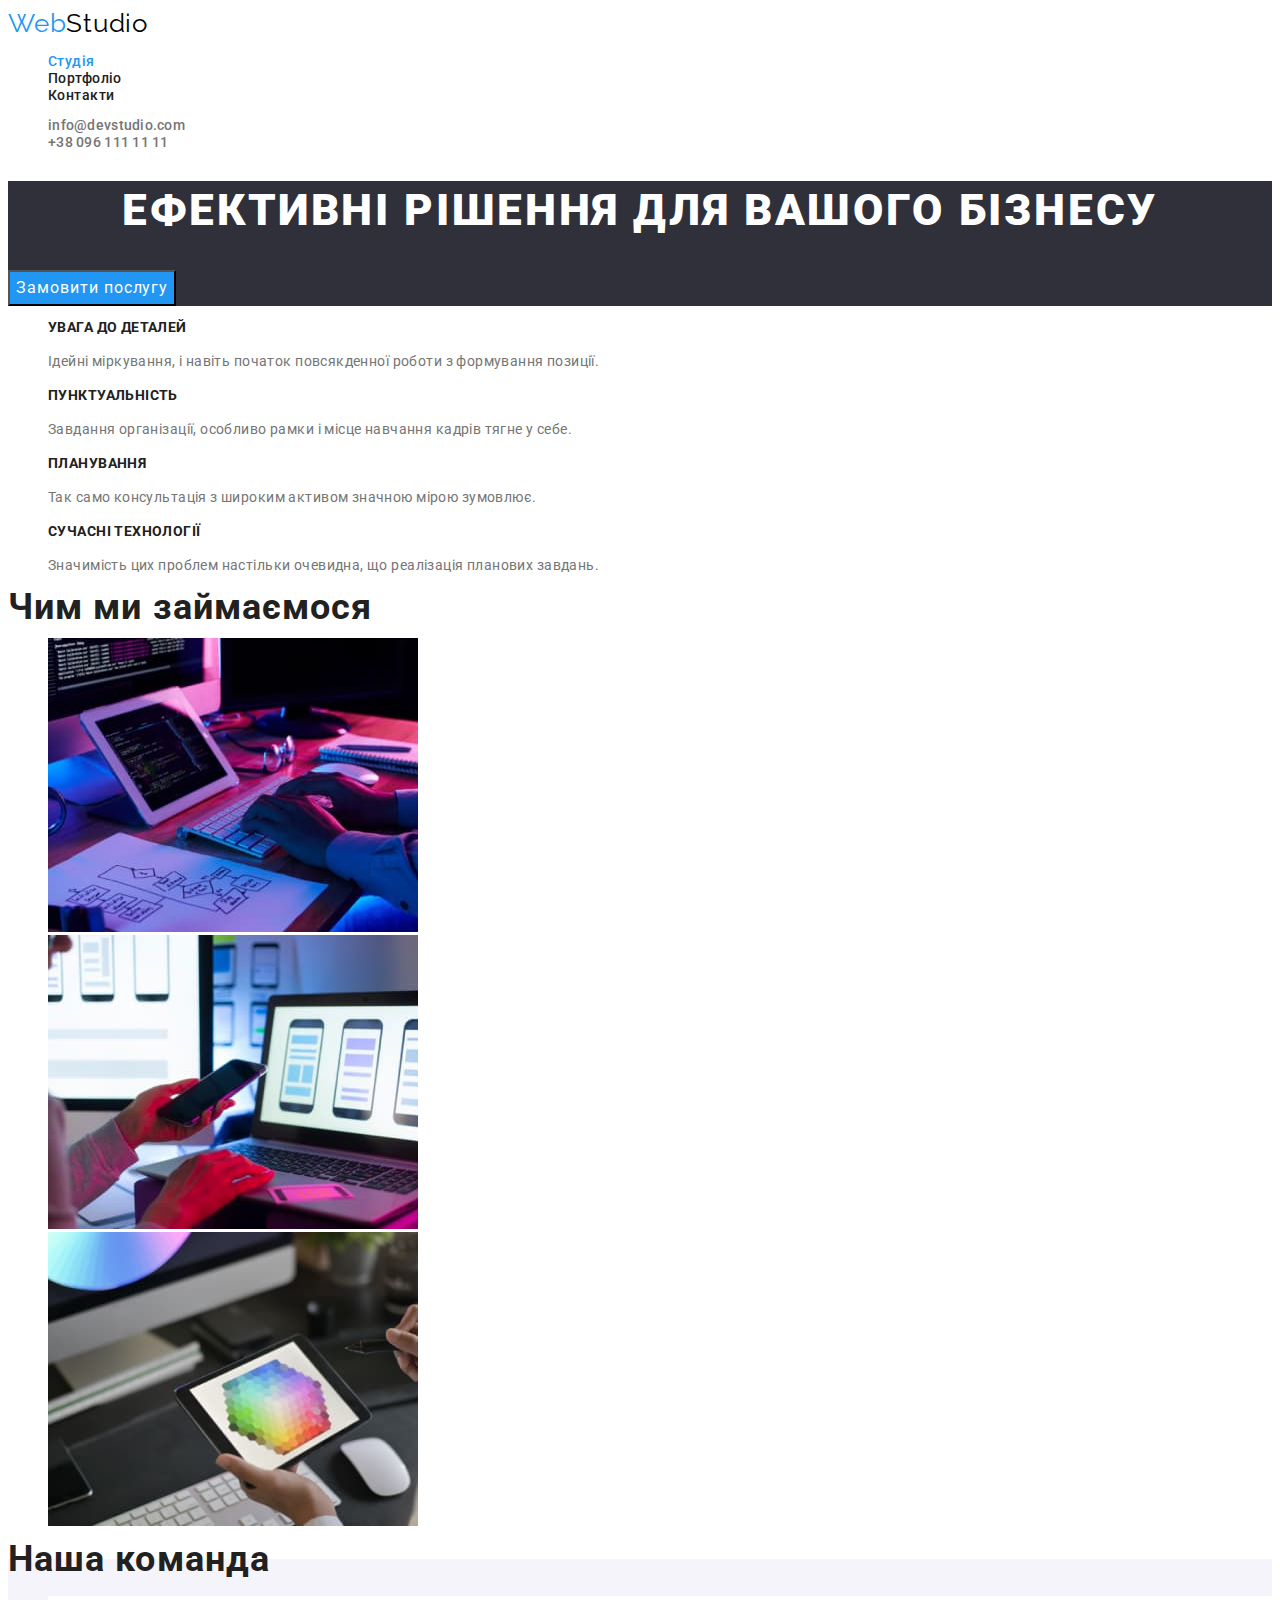
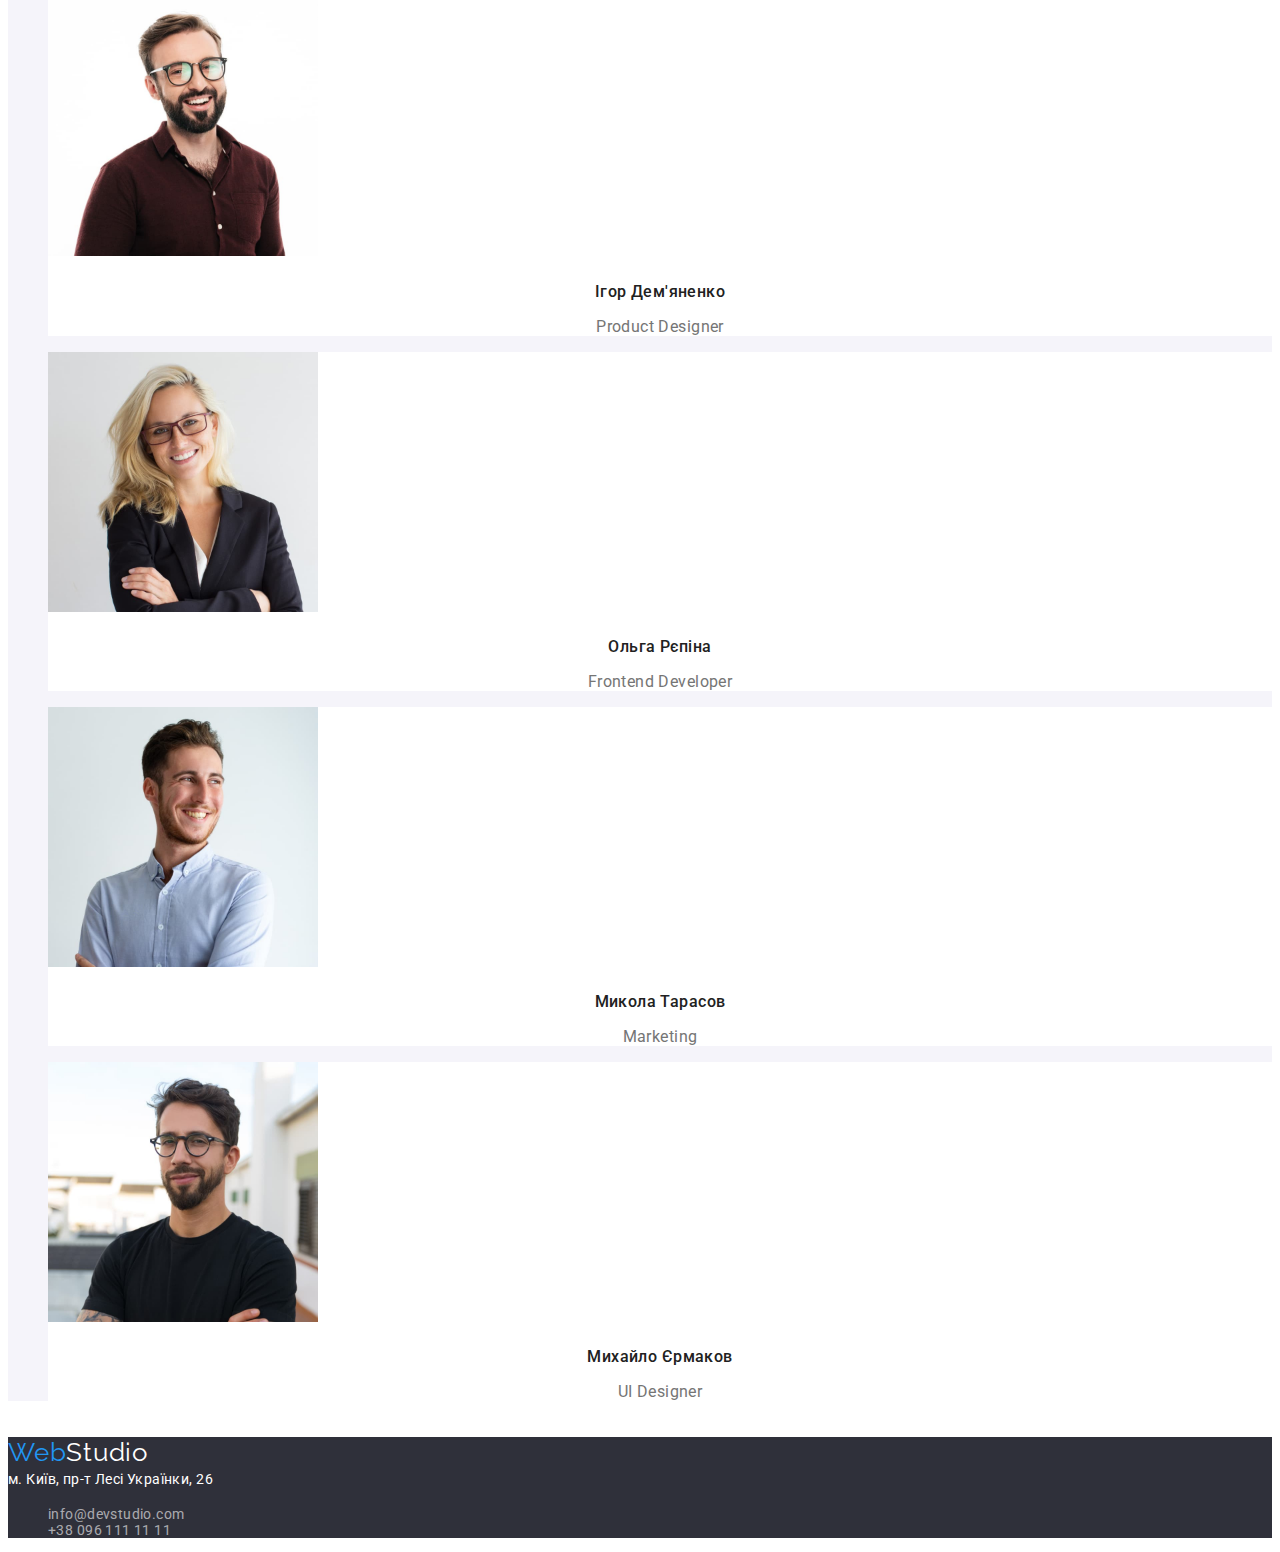
<file: index.html>
<!DOCTYPE html>
<html lang="uk">
  <head>
    <meta charset="UTF-8" />
    <meta http-equiv="X-UA-Compatible" content="IE=edge" />
    <meta name="viewport" content="width=device-width, initial-scale=1.0" />
    <title>HomeWork1</title>
    <link
      href="https://fonts.googleapis.com/css2?family=Raleway:wght@700&family=Roboto:wght@400;500;700;900&display=swap"
      rel="stylesheet"
    />
    <link rel="stylesheet" href="./css/style.css" />
  </head>
  <body>
    <header class="page header">
      <nav>
        <a href="./index.html" class="logo"
          >Web<span class="studio">Studio</span></a
        >
        <ul class="site-nav list">
          <li><a href="./index.html" class="link current">Студія</a></li>
          <li><a href="./portfolio.html" class="link">Портфоліо</a></li>
          <li><a href="" class="link">Контакти</a></li>
        </ul>
      </nav>
      <ul class="contact list">
        <li>
          <a href="mailto:info@devstudio.com" class="contact-link"
            >info@devstudio.com</a
          >
        </li>
        <li>
          <a href="tel:+380961111111" class="contact-link">+38 096 111 11 11</a>
        </li>
      </ul>
    </header>
    <main>
      <!-- секция герой -->
      <section class="section hero">
        <h1 class="section hero">Ефективні рішення для вашого бізнесу</h1>
        <button type="button" class="button">Замовити послугу</button>
      </section>
      <!-- секция достоинства -->
      <section>
        <h2 class="visually-hidden">Наші переваги</h2>
        <ul class="list">
          <li>
            <h3 class="project-section">УВАГА ДО ДЕТАЛЕЙ</h3>
            <p class="feature-title">
              Ідейні міркування, і навіть початок повсякденної роботи з
              формування позиції.
            </p>
          </li>
          <li>
            <h3 class="project-section">ПУНКТУАЛЬНІСТЬ</h3>
            <p class="feature-title">
              Завдання організації, особливо рамки і місце навчання кадрів тягне
              у себе.
            </p>
          </li>
          <li>
            <h3 class="project-section">ПЛАНУВАННЯ</h3>
            <p class="feature-title">
              Так само консультація з широким активом значною мірою зумовлює.
            </p>
          </li>
          <li>
            <h3 class="project-section">СУЧАСНІ ТЕХНОЛОГІЇ</h3>
            <p class="feature-title">
              Значимість цих проблем настільки очевидна, що реалізація планових
              завдань.
            </p>
          </li>
        </ul>
      </section>
      <!-- секция работы -->
      <section>
        <h2 class="section-title">Чим ми займаємося</h2>
        <ul class="work-list">
          <li class="list">
            <img src="./images/img1.jpg" alt="робота з пк" width="370" />
          </li>
          <li class="list">
            <img src="./images/img2.jpg" alt="робота з телефоном" width="370" />
          </li>
          <li class="list">
            <img src="./images/img3.jpg" alt="робота з планшетом" width="370" />
          </li>
        </ul>
      </section>
      <!-- секция персонал -->
      <section class="team">
        <h2 class="section-title">Наша команда</h2>
        <ul class="list">
          <li class="team-position">
            <img
              src="./images/img4.jpg"
              alt="працівник1"
              width="270"
              height="260"
            />
            <h3 class="team-title">Ігор Дем'яненко</h3>
            <p lang="en" class="team-discription">Product Designer</p>
          </li>
          <li class="team-position">
            <img
              src="./images/img5.jpg"
              alt="працівник2"
              width="270"
              height="260"
            />
            <h3 class="team-title">Ольга Рєпіна</h3>
            <p lang="en" class="team-discription">Frontend Developer</p>
          </li>
          <li class="team-position">
            <img
              src="./images/img6.jpg"
              alt="працівник3"
              width="270"
              height="260"
            />
            <h3 class="team-title">Микола Тарасов</h3>
            <p lang="en" class="team-discription">Marketing</p>
          </li>
          <li class="team-position">
            <img
              src="./images/img7.jpg"
              alt="працівник4"
              width="270"
              height="260"
            />
            <h3 class="team-title">Михайло Єрмаков</h3>
            <p lang="en" class="team-discription">UI Designer</p>
          </li>
        </ul>
      </section>
    </main>
    <!-- секция футер -->
    <section class="footer">
      <footer>
        <a href="./index.html" class="logo"
          >Web<span class="studiowhite">Studio</span></a
        >
        <address class="link">
          <a href="" class="address">м. Київ, пр-т Лесі Українки, 26</a>
        </address>
        <ul class="list">
          <li class="contact-list">
            <a href="mailto:info@devstudio.com" class="contacts"
              >info@devstudio.com</a
            >
          </li>
          <li class="contact-list">
            <a href="tel:+380961111111" class="contacts">+38 096 111 11 11</a>
          </li>
        </ul>
      </footer>
    </section>
  </body>
</html>
</file>
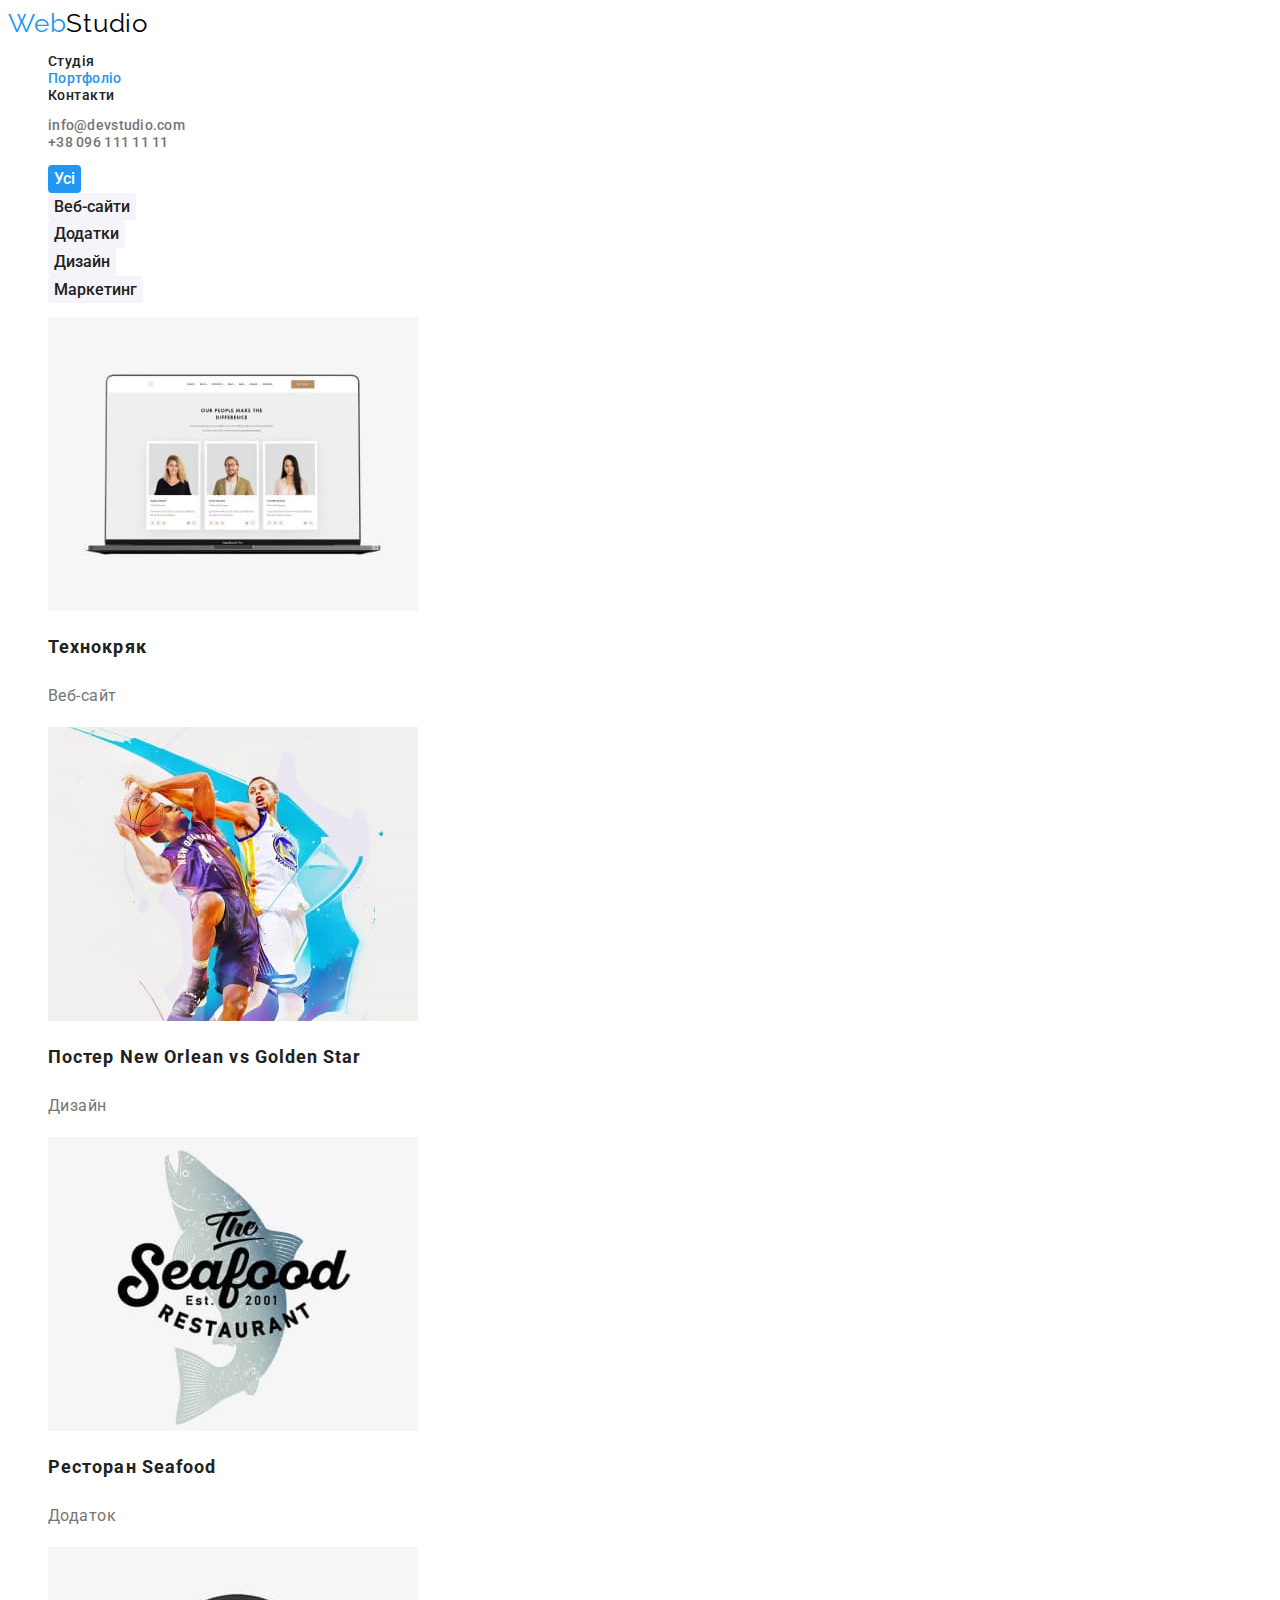
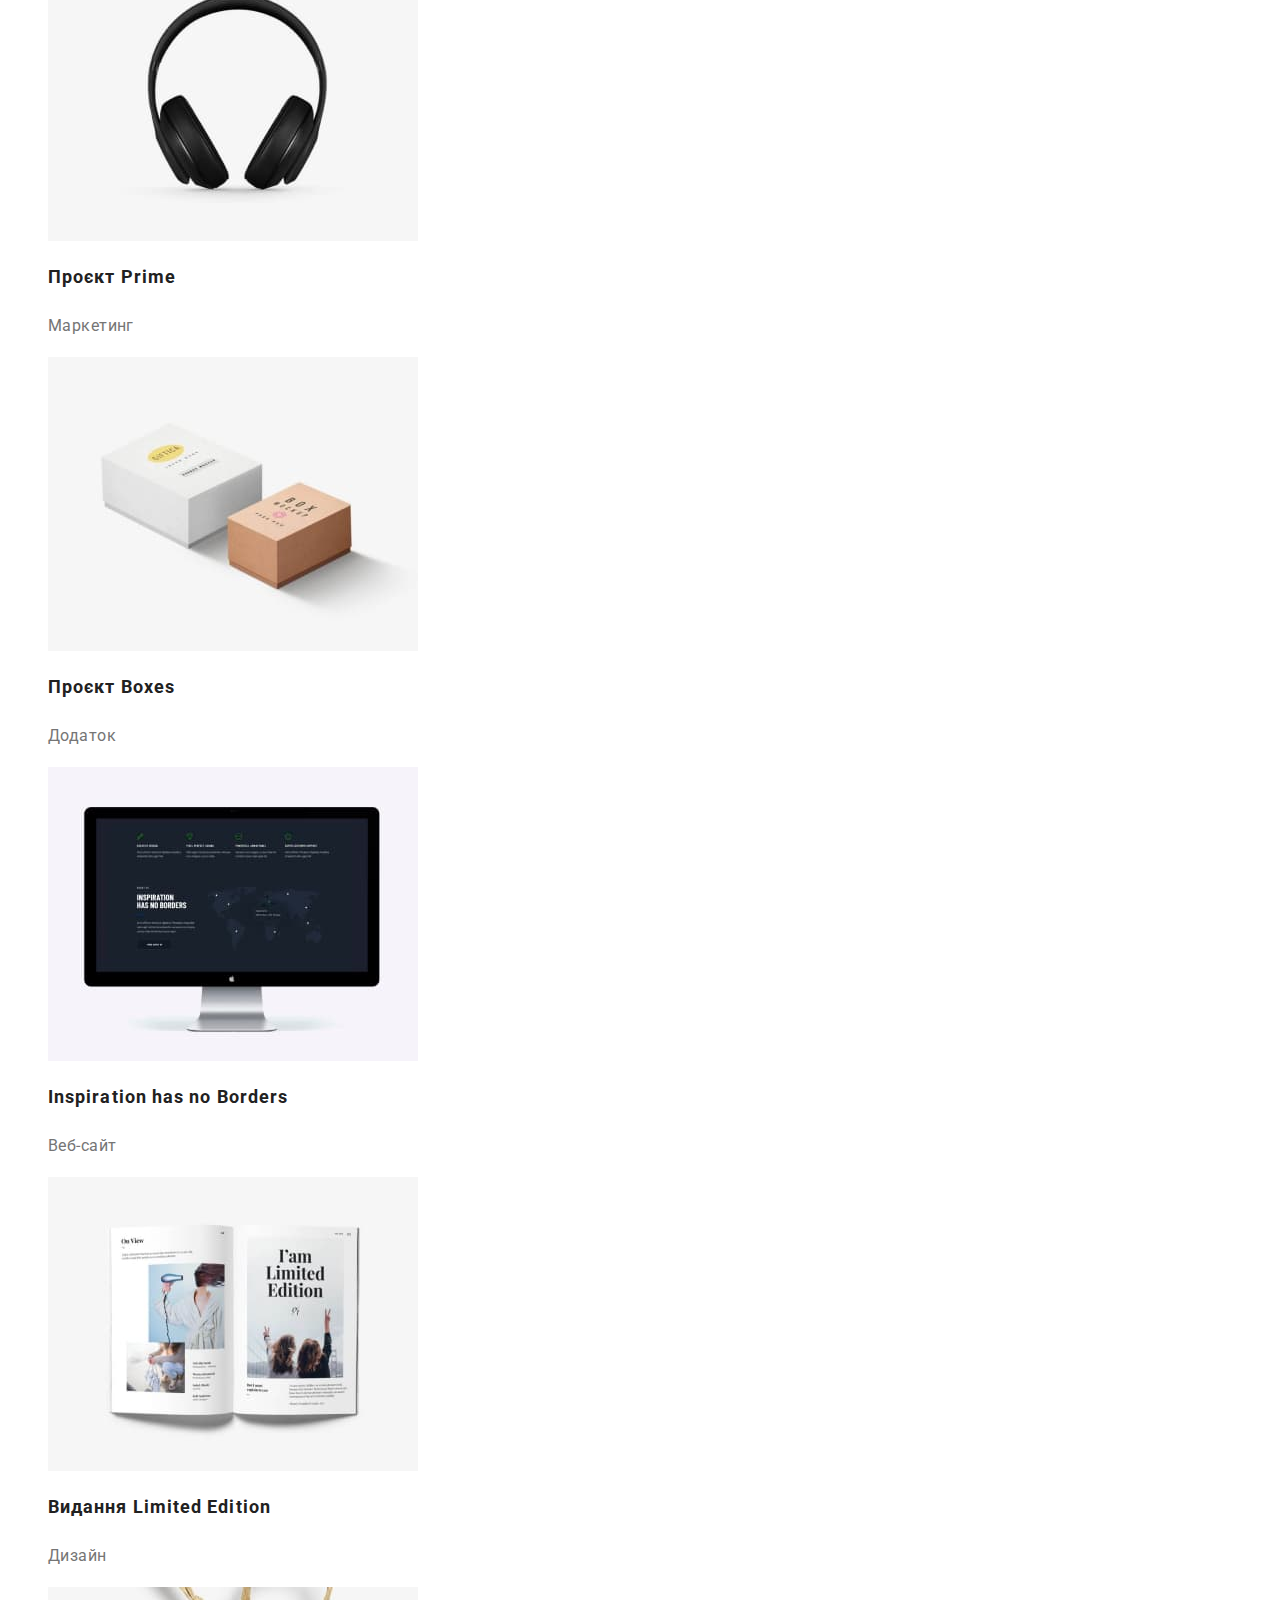
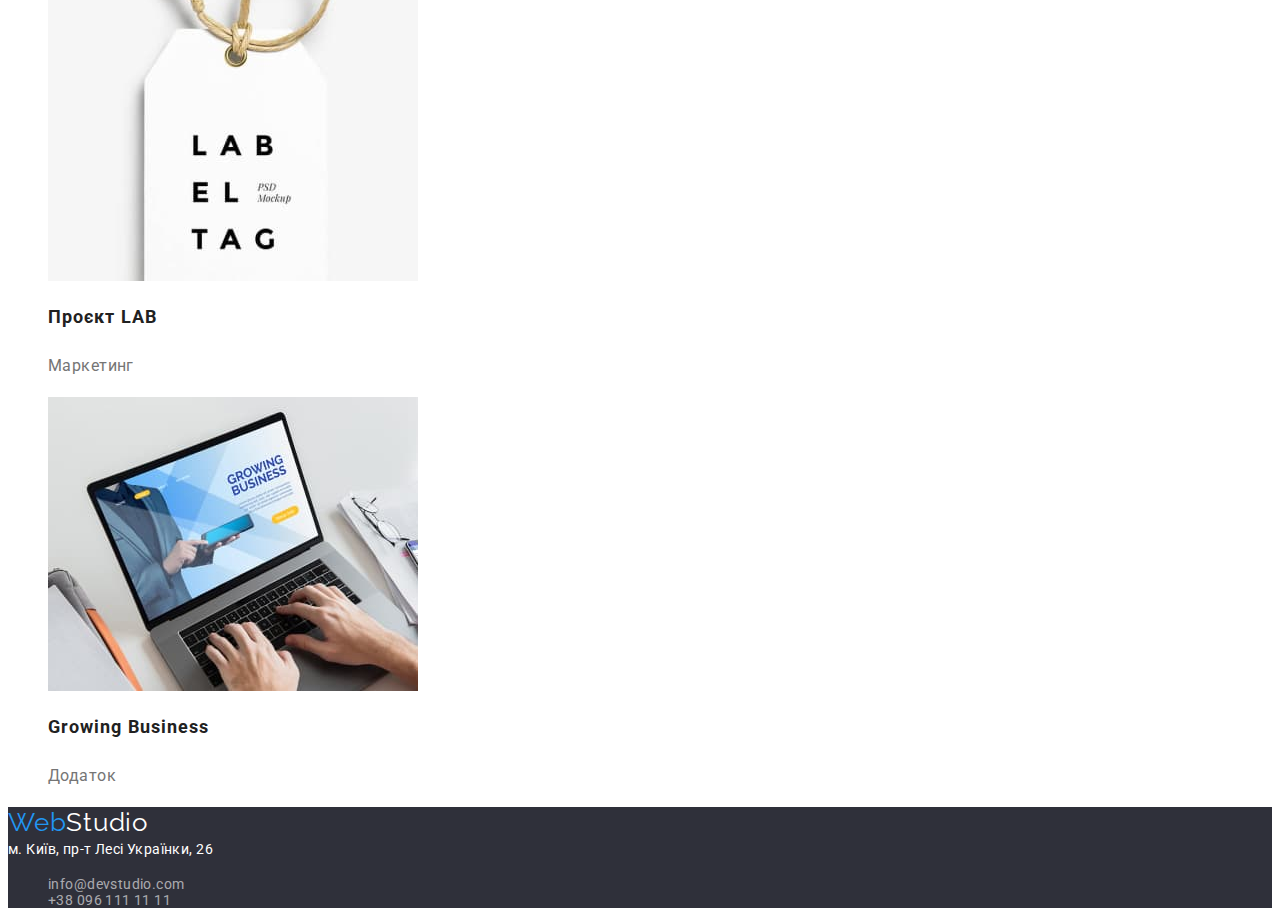
<file: portfolio.html>
<!DOCTYPE html>
<html lang="uk">
  <head>
    <meta charset="UTF-8" />
    <meta http-equiv="X-UA-Compatible" content="IE=edge" />
    <meta name="viewport" content="width=device-width, initial-scale=1.0" />
    <title>HomeWork1</title>
    <link
      href="https://fonts.googleapis.com/css2?family=Raleway:wght@700&family=Roboto:wght@400;500;700;900&display=swap"
      rel="stylesheet"
    />
    <link rel="stylesheet" href="./css/style.css" />
  </head>
  <body>
    <header class="page header">
      <nav>
        <a href="./index.html" class="logo"
          >Web<span class="studio">Studio</span></a
        >
        <ul class="site-nav list">
          <li><a href="./index.html" class="link">Студія</a></li>
          <li><a href="./portfolio.html" class="link current">Портфоліо</a></li>
          <li><a href="" class="link">Контакти</a></li>
        </ul>
      </nav>
      <ul class="contact list">
        <li>
          <a href="mailto:info@devstudio.com" class="contact-link"
            >info@devstudio.com</a
          >
        </li>
        <li>
          <a href="tel:+380961111111" class="contact-link">+38 096 111 11 11</a>
        </li>
      </ul>
    </header>
    <main>
      <!-- проекти -->
      <section>
        <h1 class="visually-hidden">Усі проекти</h1>
        <ul class="list">
          <li><button type="button" class="buttom-all">Усі</button></li>
          <li>
            <button type="button" class="button-secondary">Веб-сайти</button>
          </li>
          <li>
            <button type="button" class="button-secondary">Додатки</button>
          </li>
          <li>
            <button type="button" class="button-secondary">Дизайн</button>
          </li>
          <li>
            <button type="button" class="button-secondary">Маркетинг</button>
          </li>
        </ul>
        <ul class="list">
          <li>
            <img
              src="./images/imgtk.jpg"
              alt="Технокряк"
              width="370"
              height="294"
            />
            <h2 class="project-image">Технокряк</h2>
            <p class="project-text">Веб-сайт</p>
          </li>
          <li>
            <img
              src="./images/imgposter.jpg"
              alt="Баскетбол"
              width="370"
              height="294"
            />
            <h2 class="project-image">Постер New Orlean vs Golden Star</h2>
            <p class="project-text">Дизайн</p>
          </li>
          <li>
            <img
              src="./images/imgrestort.jpg"
              alt="Ресторан"
              width="370"
              height="294"
            />

            <h2 class="project-image">Ресторан Seafood</h2>
            <p class="project-text">Додаток</p>
          </li>
          <li>
            <img
              src="./images/imgprime.jpg"
              alt="Навушники"
              width="370"
              height="294"
            />
            <h2 class="project-image">Проєкт Prime</h2>
            <p class="project-text">Маркетинг</p>
          </li>
          <li>
            <img
              src="./images/imgbox.jpg"
              alt="Коробки"
              width="370"
              height="294"
            />
            <h2 class="project-image">Проєкт Boxes</h2>
            <p class="project-text">Додаток</p>
          </li>
          <li>
            <img
              src="./images/imginsp.jpg"
              alt="Монітор"
              width="370"
              height="294"
            />
            <h2 class="project-image">Inspiration has no Borders</h2>
            <p class="project-text">Веб-сайт</p>
          </li>
          <li>
            <img
              src="./images/imglimit.jpg"
              alt="Книга"
              width="370"
              height="294"
            />
            <h2 class="project-image">Видання Limited Edition</h2>
            <p class="project-text">Дизайн</p>
          </li>
          <li>
            <img
              src="./images/imglab.jpg"
              alt="Табличка"
              width="370"
              height="294"
            />
            <h2 class="project-image">Проєкт LAB</h2>
            <p class="project-text">Маркетинг</p>
          </li>
          <li>
            <img
              src="./images/imgbusines.jpg"
              alt="Ноутбук"
              width="370"
              height="294"
            />
            <h2 class="project-image">Growing Business</h2>
            <p class="project-text">Додаток</p>
          </li>
        </ul>
      </section>
    </main>
    <!-- секция футер -->
    <section class="footer">
      <footer>
        <a href="./index.html" class="logo"
          >Web<span class="studiowhite">Studio</span></a
        >
        <address class="link">
          <a href="" class="address">м. Київ, пр-т Лесі Українки, 26</a>
        </address>
        <ul class="list">
          <li class="contact-list">
            <a href="mailto:info@devstudio.com" class="contacts"
              >info@devstudio.com</a
            >
          </li>
          <li class="contact-list">
            <a href="tel:+380961111111" class="contacts">+38 096 111 11 11</a>
          </li>
        </ul>
      </footer>
    </section>
  </body>
</html>
</file>
<file: css/style.css>
:root {
  --primary-text-color: #757575;
  --second-text-color: #212121;
  --title-text-color: #2196f3;
  --white-color: #ffffff;
  --studio-color: #000000;
  --background-color-hero-roof: #2f303a;
  --background-color-team: #f5f4fa;
  --mail-tel-cololr: rgba(117, 117, 117, 1);
  --list-color: rgba(255, 255, 255, 0.6);
  --backgroun-color-button: #f5f4fa;
}

.studio {
  color: var(--studio-color);
}
.studiowhite {
  color: var(--white-color);
}

body {
  background-color: var(--white-color);
  color: var(--primary-text-color);
  font-family: Roboto, sans-serif;
  letter-spacing: 0.03em;
  font-size: 14px;
}

.logo {
  color: var(--title-text-color);
  font-family: Raleway, sans-serif;
  font-size: 26px;
  line-height: 1.19;
  letter-spacing: 0.03em;
  text-decoration: none;
}

/* nav */

.site-nav .link {
  color: var(--second-text-color);
  font-weight: 500;
  line-height: 1.2;
  text-decoration: none;
}

.site-nav .link:hover,
.site-nav .link:focus {
  color: var(--title-text-color);
}

.contact-link:hover,
.contact-link:focus {
  color: var(--title-text-color);
}
.contact-link {
  line-height: 1.14;
  letter-spacing: 0.02em;
  color: var(--mail-tel-cololr);
  text-decoration: none;
  font-weight: 500;
}

.site-nav .link.current {
  color: var(--title-text-color);
}

/* button */

.button {
  font-family: inherit;
  font-size: 16px;
  line-height: 1.9;
  background-color: var(--title-text-color);
  color: var(--white-color);
  cursor: pointer;
  display: flex;
  align-items: center;
  text-align: center;
  letter-spacing: 0.06em;
}

.button-secondary {
  font-family: inherit;
  font-weight: 500;
  font-size: 16px;
  line-height: 1.6;
  color: var(--second-text-color);
  cursor: pointer;
  border: 0ch;
  border-radius: 4px;
  background: var(--backgroun-color-button);
}

.buttom-all {
  font-family: inherit;
  font-weight: 500;
  font-size: 16px;
  line-height: 1.6;
  color: var(--white-color);
  background-color: var(--title-text-color);
  cursor: pointer;
  border: 0em;
  border-radius: 4px;
}

.button-secondary:hover,
.button-secondary:focus {
  background-color: var(--title-text-color);
  color: var(--white-color);
}

/* Hero */
.section.hero {
  font-weight: 900;
  font-size: 44px;
  line-height: 1.35;
  color: var(--white-color);
  background-color: var(--background-color-hero-roof);
  text-align: center;
  letter-spacing: 0.06em;
  text-transform: uppercase;
}

/* advantges */

.section-title {
  font-size: 36px;
  line-height: 1.16px;
  letter-spacing: 0.03em;
  color: var(--second-text-color);
}

.project-section {
  font-size: 14px;
  line-height: 1.14;
  letter-spacing: 0.03em;
  text-transform: uppercase;
  color: var(--second-text-color);
}

.feature-title {
  line-height: 1.71;
  color: var(--primary-text-color);
}

/* personals */

.team {
  color: var(--second-text-color);
  font-size: 36px;
  line-height: 1.17;
  background-color: var(--background-color-team);
}

.team-title {
  font-weight: 500;
  font-size: 16px;
  line-height: 1.19;
  text-align: center;
  color: var(--second-text-color);
}

.team-discription {
  font-size: 16px;
  line-height: 1.19;
  text-align: center;
  color: var(--primary-text-color);
}

.team-position {
  background-color: var(--white-color);
}

.contact-list {
  color: var(--title-text-color);
}

/* footer */

.footer {
  background-color: var(--background-color-hero-roof);
}

.address {
  font-style: normal;
  line-height: 1.71;
  color: var(--white-color);
  text-decoration: none;
}

.contacts {
  color: var(--list-color);
  text-decoration: none;
}
.contact-list .contacts:hover,
.contact-list .contacts:focus {
  color: var(--title-text-color);
}

.list {
  list-style: none;
}

/* portfolio */

.project-image {
  font-size: 18px;
  line-height: 2;
  letter-spacing: 0.06em;
  color: var(--second-text-color);
}

.project-text {
  font-size: 16px;
  line-height: 1.88;
  color: var(--primary-text-color);
}

.visually-hidden {
  position: absolute;
  white-space: nowrap;
  width: 1px;
  height: 1px;
  overflow: hidden;
  border: 0;
  padding: 0;
  clip: rect(0 0 0 0);
  clip-path: inset(50%);
  margin: -1px;
}
</file>
